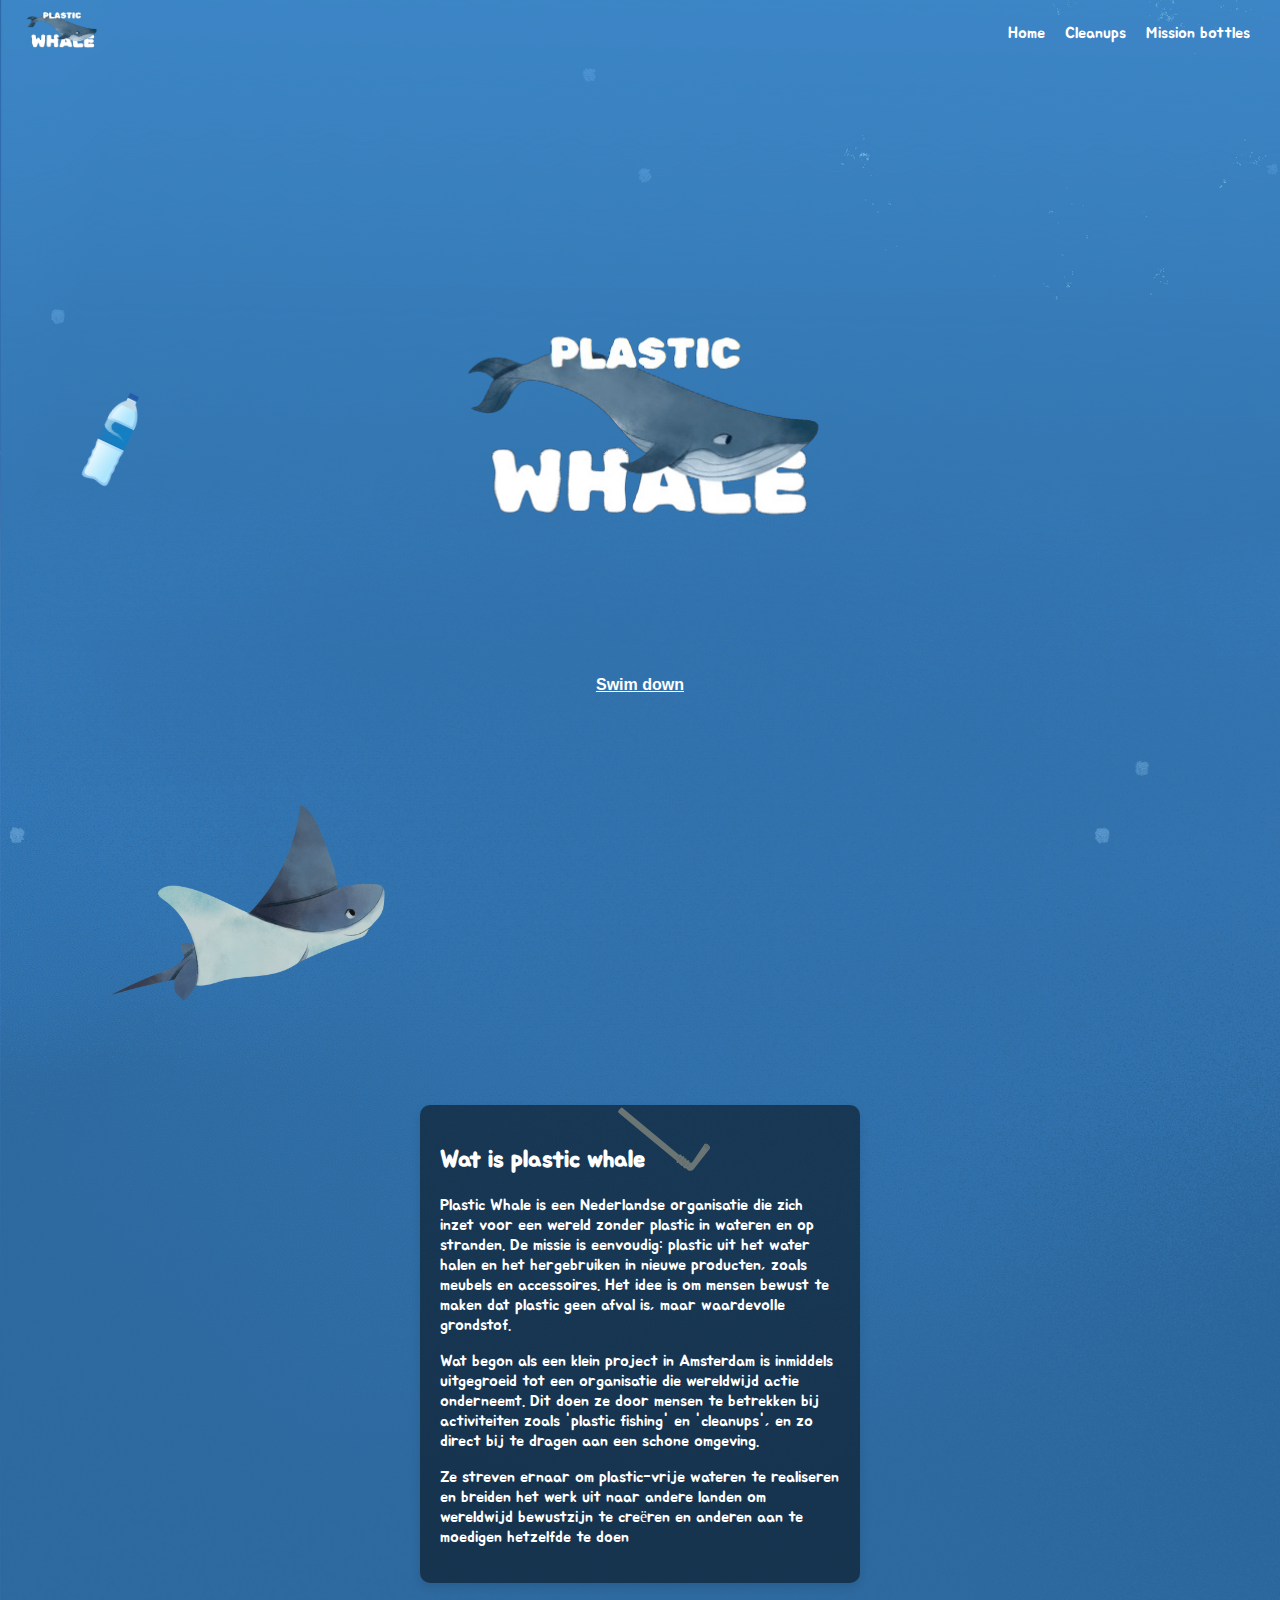
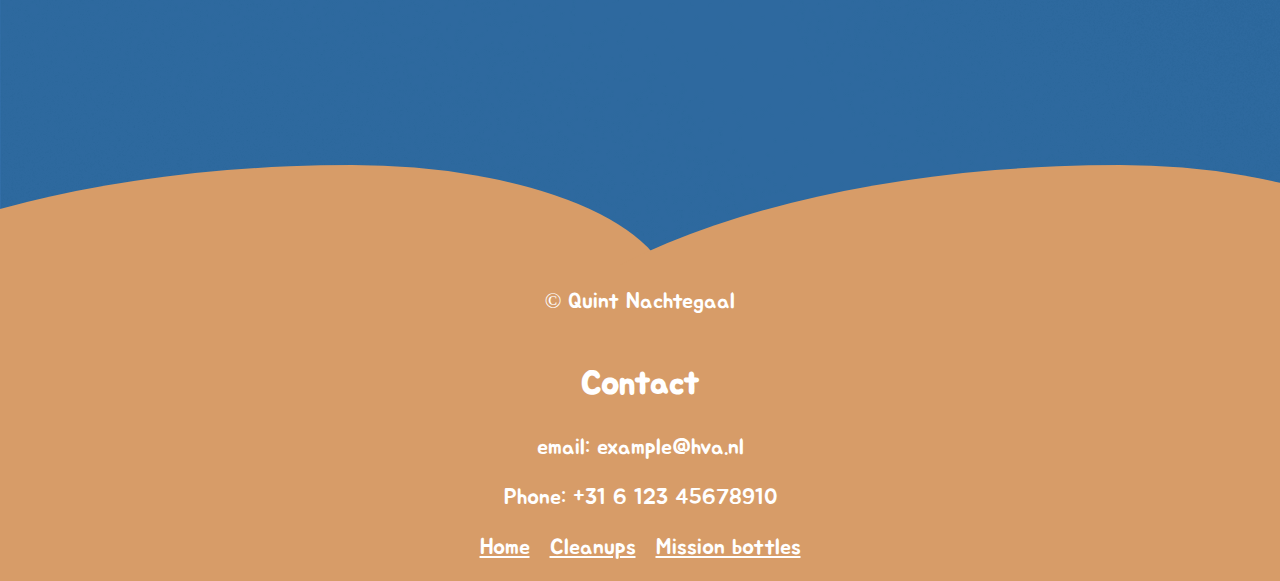
<file: index.html>
<!DOCTYPE html>
<html lang="en">
<head>
    <meta charset="UTF-8">
    <meta name="viewport" content="width=device-width, initial-scale=1.0">
    <link rel="stylesheet" href="styles.css">
    <link href='https://fonts.googleapis.com/css?family=Jua' rel='stylesheet'>
    <title>Document</title>
    
</head>
<body>
    <header>
        <div class="logo">
            <img src="img/logo.png" alt="Logo">
        </div>
        <nav>
            <ul>
                <li><a href="index.html">Home </a></li>
                <li><a href="cleanups.html">Cleanups</a></li>
                <li><a href="MissionBottles.html">Mission bottles</a></li>
            </ul>
        </nav>
    </header>

    <section>
        <div class="landing">
            <img src="img/logo.png" alt="Logo">
            <button class="scroll-link" onclick="document.querySelector('.tekst').scrollIntoView({ behavior: 'smooth' });">Swim down</button>
        </div>
          <div class="tekst">
            <h2> Wat is plastic whale</h2>
            <p>
             Plastic Whale is een Nederlandse organisatie die zich inzet voor een wereld zonder plastic in wateren en op stranden. De missie is eenvoudig: plastic uit het water halen en het hergebruiken in nieuwe producten, zoals meubels en accessoires. Het idee is om mensen bewust te maken dat plastic geen afval is, maar waardevolle grondstof.
            </p><p>
            Wat begon als een klein project in Amsterdam is inmiddels uitgegroeid tot een organisatie die wereldwijd actie onderneemt. Dit doen ze door mensen te betrekken bij activiteiten zoals 'plastic fishing' en 'cleanups', en zo direct bij te dragen aan een schone omgeving.
            </p><p>
            Ze streven ernaar om plastic-vrije wateren te realiseren en breiden het werk uit naar andere landen om wereldwijd bewustzijn te creëren en anderen aan te moedigen hetzelfde te doen
            </p>    
        </div>
        <div class="curve"></div>
    </section>

    <footer>
        <p>&copy; Quint Nachtegaal</p>
        <div class="footer-content">
            <div class="contact">
                <h2>Contact</h2>
                <p>email: example@hva.nl</p>
                <p>Phone: +31 6 123 45678910</p>

                <div class="pages-links">
                    <a href="index.html">Home</a>
                    <a href="cleanups.html">Cleanups</a>
                    <a href="MissionBottles.html">Mission bottles</a>
                </div>
            </div>
        </div>
    </footer>
</body>
</html>
</file>
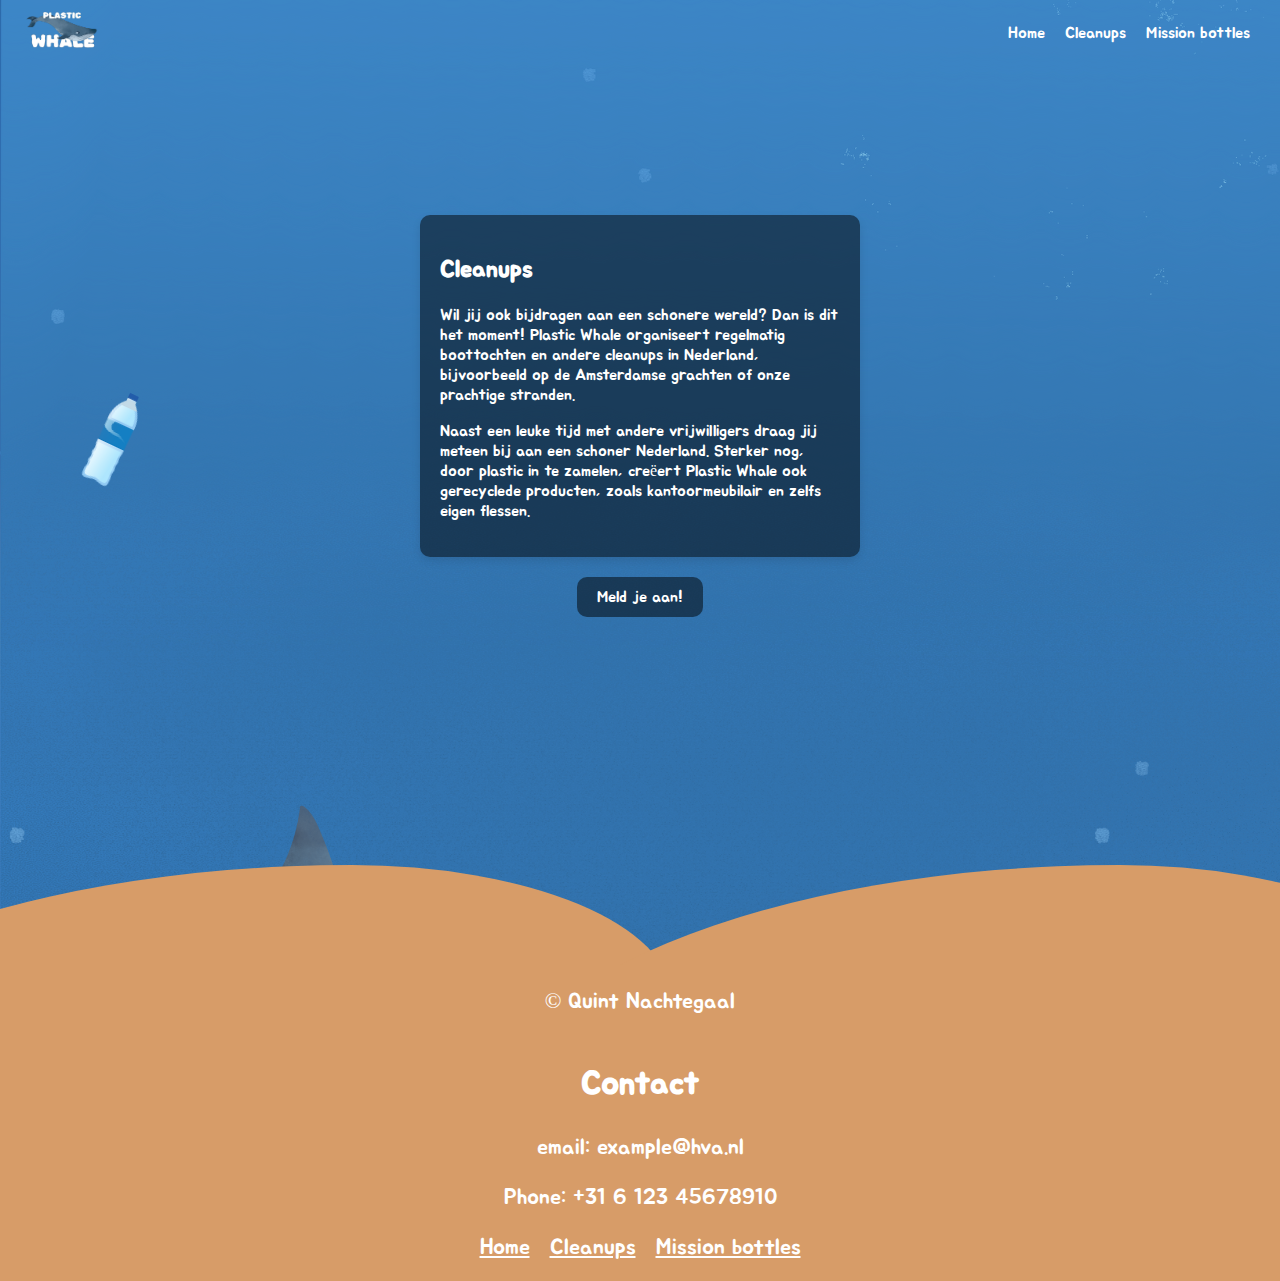
<file: cleanups.html>
<!DOCTYPE html>
<html lang="en">
<head>
    <meta charset="UTF-8">
    <meta name="viewport" content="width=device-width, initial-scale=1.0">
    <link rel="stylesheet" href="styles.css">
    <link href='https://fonts.googleapis.com/css?family=Jua' rel='stylesheet'>
    <title>Cleanups</title>
</head>
<body class="body-var">
    <header>
        <div class="logo">
            <img src="img/logo.png" alt="Logo">
        </div>
        <nav>
            <ul>
                <li><a href="index.html">Home </a></li>
                <li><a href="cleanups.html">Cleanups</a></li>
                <li><a href="MissionBottles.html">Mission bottles</a></li>
            </ul>
        </nav>
    </header>

    <section class="section-var">
        <div class="tekst">
            <h2>Cleanups</h2>
            <p>
                <p>
                    Wil jij ook bijdragen aan een schonere wereld? Dan is dit het moment! Plastic Whale organiseert regelmatig boottochten en andere cleanups in Nederland, bijvoorbeeld op de Amsterdamse grachten of onze prachtige stranden.
                </p><p>
                    Naast een leuke tijd met andere vrijwilligers draag jij meteen bij aan een schoner Nederland. Sterker nog, door plastic in te zamelen, creëert Plastic Whale ook gerecyclede producten, zoals kantoormeubilair en zelfs eigen flessen.             </p>
                </p> 
        </div>
        <a href="https://plasticwhale.com/cleanups/" class="signup-button">Meld je aan!</a>

        <div class="curve"></div>
    </section>

    <footer>
        <p>&copy; Quint Nachtegaal</p>
        <div class="footer-content">
            <div class="contact">
                <h2>Contact</h2>
                <p>email: example@hva.nl</p>
                <p>Phone: +31 6 123 45678910</p>

                <div class="pages-links">
                    <a href="index.html">Home</a>
                    <a href="cleanups.html">Cleanups</a>
                    <a href="MissionBottles.html">Mission bottles</a>
                </div>
            </div>
        </div>
    </footer>
</body>
</html>
</file>
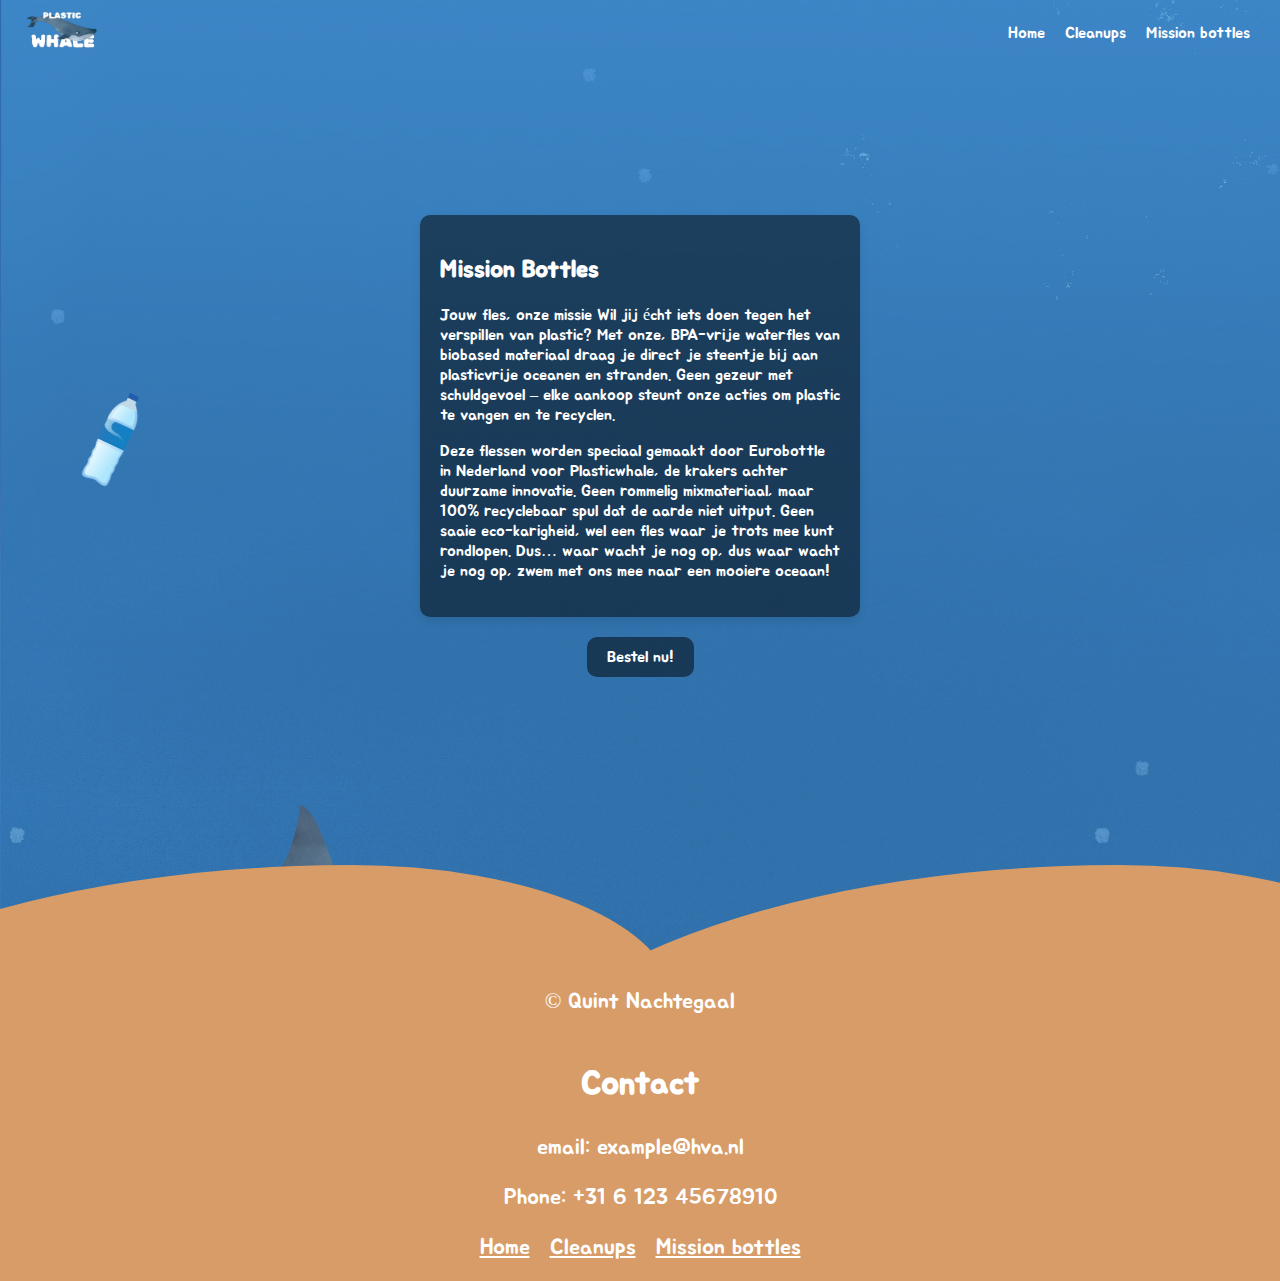
<file: MissionBottles.html>
<!DOCTYPE html>
<html lang="en">
<head>
    <meta charset="UTF-8">
    <meta name="viewport" content="width=device-width, initial-scale=1.0">
    <link rel="stylesheet" href="styles.css">
    <link href='https://fonts.googleapis.com/css?family=Jua' rel='stylesheet'>
    <title>Document</title>
    
</head>
<body>
    <header>
        <div class="logo">
            <img src="img/logo.png" alt="Logo">
        </div>
        <nav>
            <ul>
                <li><a href="index.html">Home </a></li>
                <li><a href="cleanups.html">Cleanups</a></li>
                <li><a href="MissionBottles.html">Mission bottles</a></li>
            </ul>
        </nav>
    </header>

    <section class="section-var">
        <div class="tekst">
          <h2> Mission Bottles</h2>
            <p>
                Jouw fles, onze missie Wil jij écht iets doen tegen het verspillen van plastic? Met onze, BPA-vrije waterfles van biobased materiaal draag je direct je steentje bij aan plasticvrije oceanen en stranden. Geen gezeur met schuldgevoel – elke aankoop steunt onze acties om plastic te vangen en te recyclen. 
            </p><p>
                Deze flessen worden speciaal gemaakt door Eurobottle in Nederland voor Plasticwhale, de krakers achter duurzame innovatie. Geen rommelig mixmateriaal, maar 100% recyclebaar spul dat de aarde niet uitput. Geen saaie eco-karigheid, wel een fles waar je trots mee kunt rondlopen. Dus… waar wacht je nog op, dus waar wacht je nog op, zwem met ons mee naar een mooiere oceaan!
            </p>
      </div>
      <a href="https://plasticwhale.com/shop/Mission-Bottle-p640127326" class="signup-button">Bestel nu!</a>

      <div class="curve"></div>

  </section>

    <footer>
        <p>&copy; Quint Nachtegaal</p>
        <div class="footer-content">
            <div class="contact">
                <h2>Contact</h2>
                <p>email: example@hva.nl</p>
                <p>Phone: +31 6 123 45678910</p>

                <div class="pages-links">
                    <a href="index.html">Home</a>
                    <a href="cleanups.html">Cleanups</a>
                    <a href="MissionBottles.html">Mission bottles</a>
                </div>
            </div>
        </div>
    </footer>
</body>
</html>
</file>
<file: styles.css>
:root {
    --base-color: rgb(78, 107, 222);
    --base-variant: rgb(33, 61, 173);
    --sand: rgb(215, 156, 104);
    --BUTTON: rgb(0, 0, 0);
}

 /*                              Body                       */
body {
    font-family: 'Jua';
    font-size: 22px;
    margin: 0;
    display: flex;
    flex-direction: column;
    background-image: url("img/desktop.png");
    background-color: aquamarine;
}

/*                               Header styles               */
header {
    font-size: 16px;
    display: flex;
    justify-content: space-between;
    align-items: center;
    padding: 0 20px;
}

header .logo img {
    height: 60px;
}

nav ul {
    display: flex;
    list-style: none;
    padding: 0;
    margin: 0;
}

nav ul li {
    display: flex;
    align-items: center;
    white-space: nowrap; /* Add this line */
}

nav ul li * {
    color: white;
    text-decoration: none;
    margin: 0 10px;
    transition: color 0.3s; /* Add transition for smooth color change */
}

nav ul li *:hover {
    color: var(--BUTTON); /* Change color on hover */
}

/*                           Section styles                     */

section {
    position: relative;
    display: flex;
    flex-direction: column;
    align-items: center;
    height: 1800px;
}

.landing {
    width: 70%;
    height: 100vh;
    padding: 20px;
    display: flex;
    flex-direction: column;
    align-items: center;
    justify-content: center;
}
.landing  img {
    height: 300px;
    margin-top: -100px; 
}

.scroll-link {
    color: white;
    text-decoration: underline;
    background: none;
    border: none;
    cursor: pointer;
    font-size: 16px;
    padding: 0;
    margin-top: 100px;
    font-weight: bold; /* Make the text bold */
}

.tekst {
    background-color: rgba(0, 0, 0, 0.5);
    width: 400px; 
    height: auto;
    padding: 20px;
    border-radius: 10px;
    box-shadow: 0 4px 8px rgba(0, 0, 0, 0.1);
    font-size: 16px;
    color: white;
    margin-top: 100px; 
    scroll-margin-top: 200px; 
    text-align: left;
}

.signup-button {
    display: inline-block; 
    background-color: rgba(0, 0, 0, 0.5); 
    color: white;
    border: none;
    padding: 10px 20px;
    border-radius: 10px; 
    cursor: pointer;
    font-size: 16px;
    margin-top: 20px;
    text-decoration: none;
    transition: background-color 0.3s;
}

.signup-button:hover {
    background-color: rgba(0, 0, 0, 0.7); 
}

.curve {
    position: absolute;
    height: 100px;
    width: 100%;
    bottom: 0;
    overflow: hidden;
}

.curve::before {
    content: '';
    display: block;
    position: absolute;
    border-radius: 100% 50%;
    width: 75%;
    height: 400%;
    transform: translate(50%, 0%);
    background-color: var(--sand);
    z-index: 1;
}

.curve::after {
    content: '';
    display: block;
    position: absolute;
    border-radius: 100% 50%;
    width: 75%;
    height: 400%;
    transform: translate(-30%, 0%);
    background-color: var(--sand);
}

/*                           Footer styles                       */
footer {
    background-color: var(--sand);
    color: white;
    display: flex;
    flex-direction: column;
    align-items: center;
}

.footer-content {
    display: flex;
    flex-direction: column; 
    align-items: center; 
    width: 100%; 
}

.footer-content .contact {
    flex: 1; 
    text-align: center; /* Center the contact section */
}

.pages-links {
    display: flex;
    flex-direction: row; 
    justify-content: center; 
    margin-bottom: 20px; 
    text-align: center; /* Center the pages links */
}

.footer-content a {
    color: white;
    text-decoration: underline; 
    margin: 0 10px;
    transition: color 0.3s; 
}

.footer-content a:hover {
    color: var(--BUTTON); 
}

/* Media query for mobile devices */
@media (max-width: 600px) {
 
    /* Body styles */
    body {
        background-image: url("img/phone.png");
    }

    /* Section styles */
    section {
        height: 1600px; 
    }

    .landing {
        height: 80vh; 
    }

    .tekst {
        width: 70%; 
        scroll-margin-top: 30px; 
    }
    .curve {
        height: 80px; 
    }

    .curve::before, .curve::after {
        width: 85%; 
        height: 300%; 
    }

    .curve::after {
        transform: translate(-30%, 10%);
    }

    .curve::before {
        transform: translate(50%, 10%);
    }

    /* overons.html */
    .section-var {
        height: 1000px;
    }
    .body-var {
        background-image: url("img/overonsP.png");
    }
}

/* overons.html */
.section-var {
    background-size: cover;
    background-position: center;
    padding: 50px 20px;
    color: white;
    text-align: center;
    height: 800px; /* Height for desktop */
}
</file>
